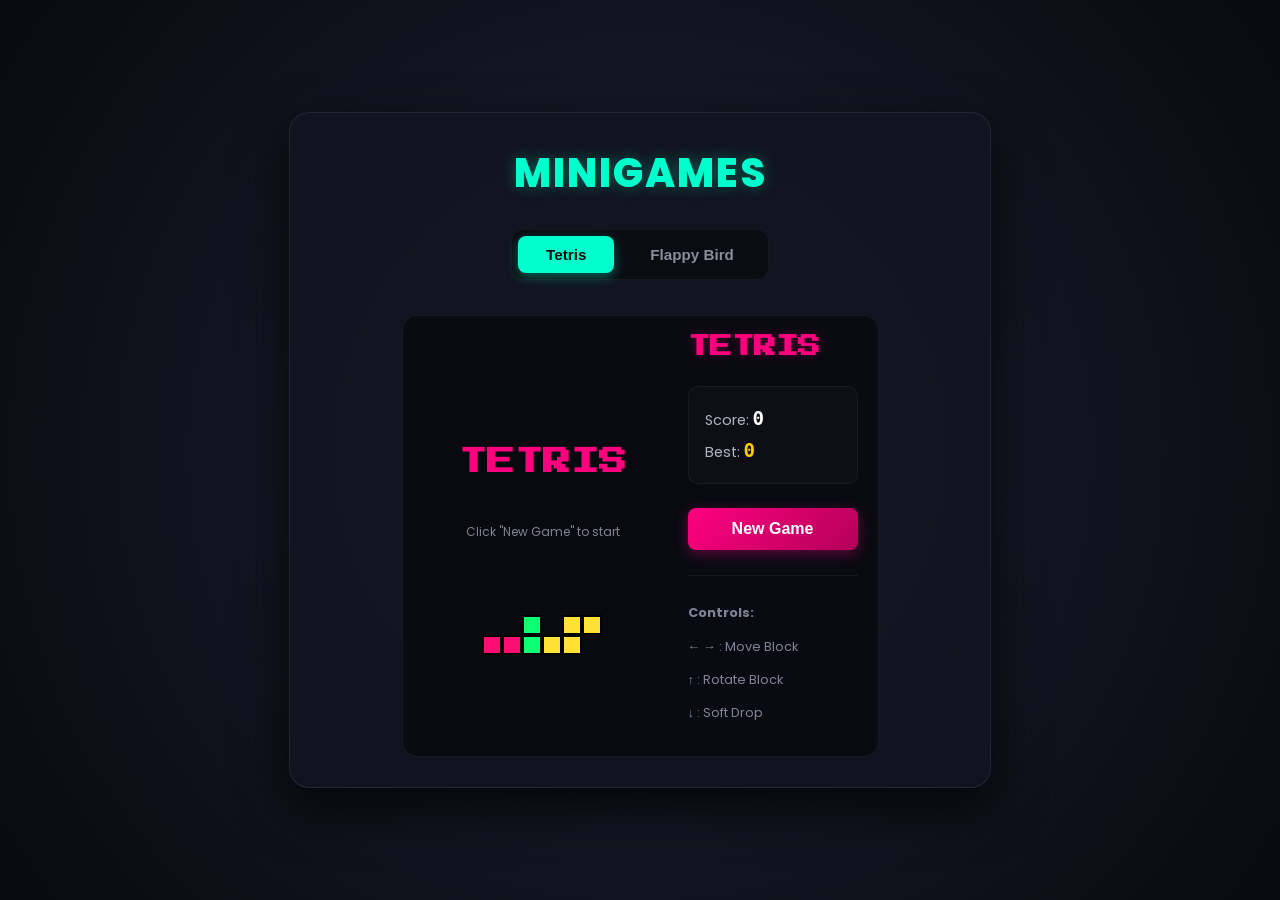
<file: index.html>
<!DOCTYPE html>
<html lang="en">
<head>
    <meta charset="UTF-8">
    <meta name="viewport" content="width=device-width, initial-scale=1.0">
    <title>MiniGames Portal</title>
    <link href="https://fonts.googleapis.com/css2?family=Press+Start+2P&family=Poppins:wght@400;600;800&display=swap" rel="stylesheet">
    <link rel="stylesheet" href="style.css">
</head>
<body>
    <div class="container">
        <h1>MiniGames</h1>
        
        <!-- Game Switcher Tabs -->
        <div class="tab-container">
            <button class="tab-btn active" onclick="switchGame('tetris')">Tetris</button>
            <button class="tab-btn" onclick="switchGame('flappy')">Flappy Bird</button>
        </div>

        <!-- Tetris Game Area -->
        <div id="tetris-area" class="game-area">
            <div class="game-wrapper">
                <canvas id="tetris-canvas" width="240" height="400"></canvas>
                <div class="game-info">
                    <h2>TETRIS</h2>
                    <div class="score-board">
                        <p>Score: <span id="tetris-score" class="score-val">0</span></p>
                        <p>Best: <span id="tetris-high" class="score-val high">0</span></p>
                    </div>
                    <button id="tetris-play-btn" class="control-btn" onclick="startTetris()">New Game</button>
                    <div class="instructions">
                        <p><strong>Controls:</strong></p>
                        <p>← → : Move Block</p>
                        <p>↑ : Rotate Block</p>
                        <p>↓ : Soft Drop</p>
                    </div>
                </div>
            </div>
        </div>

        <!-- Flappy Bird Game Area -->
        <div id="flappy-area" class="game-area hidden">
            <div class="game-wrapper">
                
                <!-- New Canvas container for absolute alignment -->
                <div class="canvas-container">
                    <canvas id="flappy-canvas" width="320" height="480"></canvas>
                    
                    <!-- Overlay Interface -->
                    <div id="flappy-ui-overlay" class="overlay-container">
                        
                        <!-- Home Screen -->
                        <div id="flappy-menu-screen" class="ui-screen">
                            <div class="coin-display">
                                <img src="coin.jpg" class="coin-img" alt="coin">
                                <span id="flappy-coin-count">0</span>
                            </div>
                            <h2 class="game-title text-accent">FLAPPY BIRD</h2>
                            <div class="menu-buttons">
                                <button class="menu-btn primary-btn" onclick="handleMenuClick('play')">Play</button>
                                <button class="menu-btn" onclick="handleMenuClick('characters')">Character</button>
                                <button class="menu-btn" onclick="handleMenuClick('shop')">Shop</button>
                            </div>
                        </div>

                        <!-- Character Selection Screen -->
                        <div id="flappy-char-screen" class="ui-screen hidden">
                            <button class="back-btn" onclick="showScreen('menu')">← Back</button>
                            <h3>SELECT CHARACTER</h3>
                            <div class="char-grid">
                                <!-- Populated dynamically via JS -->
                            </div>
                        </div>

                        <!-- Shop Screen (Lucky Spin) -->
                        <div id="flappy-shop-screen" class="ui-screen hidden">
                            <button class="back-btn" onclick="showScreen('menu')">← Back</button>
                            <h3>LUCKY SPIN</h3>
                            <div class="shop-coin-display">
                                <img src="coin.jpg" class="coin-img" alt="coin"> <span id="shop-coin-count">0</span> Coins
                            </div>
                            
                            <div class="wheel-container">
                                <div class="wheel-pointer">▼</div>
                                <div class="spin-wheel">
                                    <div class="wheel-inner" id="wheel-inner">
                                        <!-- Populated dynamically via JS -->
                                    </div>
                                </div>
                            </div>
                            
                            <button id="spin-btn" class="spin-btn" onclick="spinGacha()">SPIN (25 Coins)</button>
                            <p id="spin-status" class="spin-status"></p>
                        </div>

                        <!-- Retro Game Over Screen -->
                        <div id="flappy-gameover-screen" class="ui-screen hidden">
                            <h2 class="retro-gameover-title">GAME OVER</h2>
                            
                            <div class="retro-scoreboard">
                                <div class="medal-section">
                                    <span class="board-label">MEDAL</span>
                                    <div class="medal-slot">
                                        <img src="coin.jpg" class="medal-img" alt="medal">
                                    </div>
                                </div>
                                <div class="score-section">
                                    <span class="board-label">SCORE</span>
                                    <span id="board-score" class="board-value">0</span>
                                    
                                    <span class="board-label">BEST</span>
                                    <div class="best-container">
                                        <span id="board-new-tag" class="new-tag hidden">NEW</span>
                                        <span id="board-best" class="board-value">0</span>
                                    </div>
                                    
                                    <span class="board-label">COINS EARNED</span>
                                    <span id="board-coins-earned" class="board-value-coins">+0</span>
                                </div>
                            </div>
                            
                            <div class="retro-buttons">
                                <button class="retro-btn play-btn" onclick="startFlappy()" title="Restart">
                                    <svg viewBox="0 0 24 24" width="16" height="16"><path d="M8 5v14l11-7z" fill="#fff"/></svg>
                                    <span>Play</span>
                                </button>
                                <button class="retro-btn home-btn" onclick="initFlappy()" title="Home">
                                    <svg viewBox="0 0 24 24" width="16" height="16"><path d="M10 20v-6h4v6h5v-8h3L12 3 2 12h3v8z" fill="#fff"/></svg>
                                    <span>Home</span>
                                </button>
                            </div>
                        </div>

                    </div>
                </div>

                <div class="game-info">
                    <h2>FLAPPY BIRD</h2>
                    <div class="score-board">
                        <p>Score: <span id="flappy-score" class="score-val">0</span></p>
                        <p>Best: <span id="flappy-high" class="score-val high">0</span></p>
                        <p>Coins: <span id="flappy-sidebar-coins" class="score-val" style="color: #ffcc00;">0</span></p>
                    </div>
                    <div class="instructions">
                        <p><strong>Controls:</strong></p>
                        <p>Press <strong>Space</strong> or <strong>Click</strong> the screen to jump.</p>
                    </div>
                </div>
            </div>
        </div>
    </div>

    <!-- Scripts -->
    <script src="tetris.js"></script>
    <script src="flappy.js"></script>
    <script>
        function switchGame(gameName) {
            document.querySelectorAll('.tab-btn').forEach(btn => btn.classList.remove('active'));
            document.querySelectorAll('.game-area').forEach(area => area.classList.add('hidden'));

            if (gameName === 'tetris') {
                document.querySelector('[onclick="switchGame(\'tetris\')"]').classList.add('active');
                document.getElementById('tetris-area').classList.remove('hidden');
                stopFlappyGame();
                initTetris();
            } else {
                document.querySelector('[onclick="switchGame(\'flappy\')"]').classList.add('active');
                document.getElementById('flappy-area').classList.remove('hidden');
                stopTetrisGame();
                initFlappy();
            }
        }

        window.addEventListener('keydown', function(e) {
            if([32, 37, 38, 39, 40].indexOf(e.keyCode) > -1) {
                e.preventDefault();
            }
        }, false);

        window.onload = () => {
            initTetris();
        };
    </script>
</body>
</html>
</file>
<file: style.css>
/* --- ARCADE PLATFORM CORE --- */
body {
    background: radial-gradient(circle at center, #1b2030 0%, #080a0f 100%);
    color: #ffffff;
    font-family: 'Poppins', sans-serif;
    margin: 0;
    padding: 0;
    display: flex;
    justify-content: center;
    align-items: center;
    min-height: 100vh;
}

.container {
    text-align: center;
    background: rgba(18, 20, 32, 0.85);
    backdrop-filter: blur(16px);
    border: 1px solid rgba(255, 255, 255, 0.08);
    padding: 30px;
    border-radius: 20px;
    box-shadow: 0 20px 50px rgba(0, 0, 0, 0.7);
    max-width: 640px;
    width: 90%;
}

h1 {
    margin-top: 0;
    color: #00ffcc;
    font-size: 2.5rem;
    font-weight: 800;
    letter-spacing: 2px;
    text-transform: uppercase;
    text-shadow: 0 0 15px rgba(0, 255, 204, 0.3);
}

/* Tab container buttons */
.tab-container {
    margin-bottom: 25px;
    background: rgba(0, 0, 0, 0.4);
    display: inline-flex;
    padding: 6px;
    border-radius: 12px;
    gap: 8px;
    border: 1px solid rgba(255, 255, 255, 0.05);
}

.tab-btn {
    background-color: transparent;
    color: #8a8d9a;
    border: none;
    padding: 10px 28px;
    font-size: 0.95rem;
    font-weight: 600;
    cursor: pointer;
    border-radius: 8px;
    transition: all 0.25s ease-in-out;
}

.tab-btn.active {
    background-color: #00ffcc;
    color: #080a0f;
    font-weight: 800;
    box-shadow: 0 4px 12px rgba(0, 255, 204, 0.35);
}

.tab-btn:hover:not(.active) {
    color: #ffffff;
    background-color: rgba(255, 255, 255, 0.05);
}

.game-area {
    display: flex;
    justify-content: center;
    margin-top: 10px;
}

.game-area.hidden {
    display: none !important;
}

.game-wrapper {
    display: flex;
    flex-wrap: wrap;
    justify-content: center;
    gap: 25px;
    background: rgba(10, 11, 18, 0.95);
    padding: 20px;
    border-radius: 16px;
    border: 1px solid rgba(255, 255, 255, 0.06);
}

/* Canvas container representing absolute 1:1 boundaries */
.canvas-container {
    position: relative;
    width: 320px;
    height: 480px;
    border: 4px solid #1f253d;
    border-radius: 8px;
    box-shadow: 0 8px 24px rgba(0, 0, 0, 0.6);
    overflow: hidden;
    background-color: #090a10;
}

canvas {
    display: block;
    background-color: transparent;
}

.game-info {
    min-width: 170px;
    text-align: left;
    display: flex;
    flex-direction: column;
    justify-content: space-between;
}

.game-info h2 {
    margin-top: 0;
    color: #ff007f;
    font-size: 1.4rem;
    font-family: 'Press Start 2P', monospace;
    text-shadow: 0 0 10px rgba(255, 0, 127, 0.3);
}

.score-board {
    background: rgba(255, 255, 255, 0.02);
    padding: 12px 16px;
    border-radius: 10px;
    margin-bottom: 15px;
    border: 1px solid rgba(255, 255, 255, 0.05);
}

.score-board p {
    margin: 8px 0;
    font-size: 0.9rem;
    color: #b1b5c2;
}

.score-val {
    font-weight: bold;
    color: #ffffff;
    font-family: monospace;
    font-size: 1.2rem;
}

.score-val.high {
    color: #ffcc00;
}

.control-btn {
    background: linear-gradient(135deg, #ff007f 0%, #b30059 100%);
    color: white;
    border: none;
    padding: 12px;
    font-size: 1rem;
    cursor: pointer;
    border-radius: 8px;
    font-weight: bold;
    transition: all 0.2s;
    box-shadow: 0 4px 14px rgba(255, 0, 127, 0.35);
}

.control-btn:hover {
    transform: translateY(-2px);
    box-shadow: 0 6px 18px rgba(255, 0, 127, 0.5);
}

.instructions {
    font-size: 0.8rem;
    color: #808494;
    line-height: 1.6;
    border-top: 1px solid rgba(255, 255, 255, 0.06);
    padding-top: 15px;
    margin-top: 15px;
}

/* --- OVERLAY SCREENS FOR FLAPPY BIRD --- */
.overlay-container {
    position: absolute;
    top: 0;
    left: 0;
    width: 100%;
    height: 100%;
    z-index: 10;
    pointer-events: auto;
    display: flex;
    justify-content: center;
    align-items: center;
    box-sizing: border-box;
}

.ui-screen {
    width: 100%;
    height: 100%;
    background: rgba(11, 13, 21, 0.95);
    box-sizing: border-box;
    padding: 24px;
    display: flex;
    flex-direction: column;
    justify-content: center;
    align-items: center;
    color: #ffffff;
    position: relative;
}

.ui-screen.hidden {
    display: none !important;
}

.coin-display {
    position: absolute;
    top: 15px;
    right: 15px;
    background: rgba(0, 0, 0, 0.5);
    padding: 6px 14px;
    border-radius: 20px;
    display: flex;
    align-items: center;
    gap: 8px;
    font-family: monospace;
    font-weight: bold;
    border: 1px solid rgba(255, 255, 255, 0.1);
}

.coin-img {
    width: 18px;
    height: 18px;
    border-radius: 50%;
    object-fit: cover;
}

.game-title {
    color: #ff007f;
    font-family: 'Press Start 2P', monospace;
    font-size: 1.1rem;
    margin-bottom: 35px;
    text-shadow: 0 0 10px rgba(255, 0, 127, 0.4);
    letter-spacing: 1px;
}

.menu-buttons {
    display: flex;
    flex-direction: column;
    gap: 14px;
    width: 85%;
}

.menu-btn {
    background: #202433;
    color: #ffffff;
    border: 1px solid rgba(255, 255, 255, 0.1);
    padding: 12px;
    border-radius: 8px;
    cursor: pointer;
    font-size: 0.95rem;
    font-weight: 600;
    transition: all 0.2s;
}

.menu-btn:hover {
    background: #2a2f42;
    border-color: #00ffcc;
}

.menu-btn.primary-btn {
    background: #ff007f;
    border-color: #ff007f;
}

.menu-btn.primary-btn:hover {
    background: #ff2a93;
}

.back-btn {
    position: absolute;
    top: 15px;
    left: 15px;
    background: transparent;
    color: #00ffcc;
    border: none;
    cursor: pointer;
    font-size: 0.85rem;
    font-weight: 600;
}

/* Character Selection Panel */
.char-grid {
    display: grid;
    grid-template-columns: 1fr 1fr;
    gap: 12px;
    width: 100%;
    max-height: 310px;
    overflow-y: auto;
    padding: 10px 4px;
}

.char-grid::-webkit-scrollbar {
    width: 6px;
}
.char-grid::-webkit-scrollbar-track {
    background: rgba(255, 255, 255, 0.03);
}
.char-grid::-webkit-scrollbar-thumb {
    background: rgba(255, 255, 255, 0.15);
    border-radius: 3px;
}

.char-card {
    background: rgba(255, 255, 255, 0.04);
    border: 2px solid rgba(255, 255, 255, 0.08);
    border-radius: 10px;
    padding: 12px;
    display: flex;
    flex-direction: column;
    align-items: center;
    gap: 8px;
    cursor: pointer;
    position: relative;
    transition: all 0.2s;
}

.char-card.locked {
    opacity: 0.45;
}

.char-card.selected {
    border-color: #00ffcc;
    background: rgba(0, 255, 204, 0.05);
}

.char-thumb {
    width: 44px;
    height: 44px;
    border-radius: 50%;
    object-fit: cover;
}

.char-name {
    font-size: 0.8rem;
    font-weight: 600;
}

.char-status {
    font-size: 0.65rem;
    padding: 2px 8px;
    border-radius: 4px;
    background: #31374a;
}

.char-card.selected .char-status {
    background: #00ffcc;
    color: #080a0f;
    font-weight: bold;
}

/* Wheel Shop Styles */
.shop-coin-display {
    font-size: 1.1rem;
    font-weight: bold;
    color: #ffcc00;
    margin-bottom: 20px;
    display: flex;
    align-items: center;
    justify-content: center;
    gap: 6px;
}

.wheel-container {
    position: relative;
    width: 180px;
    height: 180px;
    margin-bottom: 18px;
}

.spin-wheel {
    width: 100%;
    height: 100%;
    border-radius: 50%;
    border: 6px solid #ff007f;
    box-sizing: border-box;
    position: relative;
    overflow: hidden;
    background: #111;
    box-shadow: 0 0 20px rgba(255, 0, 127, 0.4);
}

.wheel-pointer {
    position: absolute;
    top: -12px;
    left: 50%;
    transform: translateX(-50%);
    z-index: 12;
    color: #00ffcc;
    font-size: 22px;
}

.wheel-inner {
    width: 100%;
    height: 100%;
    position: relative;
    transition: transform 3s cubic-bezier(0.1, 0.8, 0.3, 1);
    border-radius: 50%;
}

.wheel-slice {
    position: absolute;
    width: 100%;
    height: 100%;
    border-radius: 50%;
    clip-path: polygon(50% 50%, 30% 0, 70% 0);
    transform-origin: 50% 50%;
    display: flex;
    justify-content: center;
    padding-top: 15px;
    box-sizing: border-box;
}

.wheel-slice-img {
    width: 24px;
    height: 24px;
    border-radius: 50%;
    object-fit: cover;
    border: 1.5px solid #ffffff;
}

.spin-btn {
    background: #ffcc00;
    color: #080a0f;
    border: none;
    padding: 10px 24px;
    border-radius: 20px;
    font-weight: bold;
    font-size: 0.95rem;
    cursor: pointer;
    box-shadow: 0 4px 12px rgba(255, 204, 0, 0.35);
    transition: all 0.2s;
}

.spin-btn:hover:not(:disabled) {
    background: #ffe066;
    transform: scale(1.05);
}

.spin-btn:disabled {
    background: #444a5e;
    color: #888;
    cursor: not-allowed;
    box-shadow: none;
}

.spin-status {
    font-size: 0.8rem;
    color: #ff007f;
    margin-top: 10px;
    font-weight: 600;
    text-align: center;
    min-height: 36px;
    line-height: 1.4;
}

/* NES-Style Scoreboard */
.retro-gameover-title {
    color: #f07030;
    font-family: 'Press Start 2P', monospace;
    font-size: 1.2rem;
    text-shadow: 2px 2px 0 #000;
    margin-bottom: 15px;
    margin-top: 0;
}

.retro-scoreboard {
    background-color: #ded895;
    border: 3px solid #574026;
    border-radius: 12px;
    width: 240px;
    padding: 16px;
    display: flex;
    justify-content: space-between;
    box-shadow: 0 6px 0 rgba(0, 0, 0, 0.3);
    margin-bottom: 24px;
    box-sizing: border-box;
}

.board-label {
    font-size: 0.6rem;
    font-family: 'Press Start 2P', monospace;
    color: #d15638;
    display: block;
    margin-bottom: 5px;
}

.medal-section {
    display: flex;
    flex-direction: column;
    align-items: center;
    justify-content: center;
    width: 40%;
    border-right: 2px dashed rgba(87, 64, 38, 0.25);
    padding-right: 12px;
}

.medal-slot {
    width: 48px;
    height: 48px;
    border-radius: 50%;
    background: #f1ebd3;
    border: 2px solid #bda883;
    display: flex;
    justify-content: center;
    align-items: center;
}

.medal-img {
    width: 34px;
    height: 34px;
    border-radius: 50%;
    object-fit: cover;
}

.score-section {
    width: 55%;
    text-align: right;
    display: flex;
    flex-direction: column;
    justify-content: center;
}

.board-value {
    font-size: 1.3rem;
    font-weight: 800;
    color: #000;
    font-family: monospace;
    text-shadow: 1px 1px 0 rgba(255, 255, 255, 0.5);
    margin-bottom: 8px;
}

.board-value-coins {
    font-size: 1.1rem;
    font-weight: bold;
    color: #0c8a32;
    font-family: monospace;
}

.best-container {
    display: flex;
    justify-content: flex-end;
    align-items: center;
    gap: 6px;
}

.new-tag {
    background-color: #f21313;
    color: #ffffff;
    font-family: 'Press Start 2P', monospace;
    font-size: 0.5rem;
    padding: 2px 4px;
    border-radius: 3px;
    border: 1px solid #fff;
    animation: blink 0.8s infinite steps(2);
}

@keyframes blink {
    to { visibility: hidden; }
}

.retro-buttons {
    display: flex;
    gap: 15px;
    justify-content: center;
    width: 100%;
}

.retro-btn {
    border: 2px solid #574026;
    border-radius: 8px;
    padding: 10px 18px;
    cursor: pointer;
    display: flex;
    align-items: center;
    justify-content: center;
    gap: 8px;
    box-shadow: 0 4px 0 #574026;
    transition: all 0.1s;
    font-weight: bold;
    color: #ffffff;
    font-size: 0.85rem;
}

.retro-btn.play-btn {
    background: #5cc22e;
    border-color: #38751b;
    box-shadow: 0 4px 0 #38751b;
}

.retro-btn.home-btn {
    background: #e67e22;
    border-color: #b05a0d;
    box-shadow: 0 4px 0 #b05a0d;
}

.retro-btn:active {
    transform: translateY(4px);
    box-shadow: none;
}
</file>
